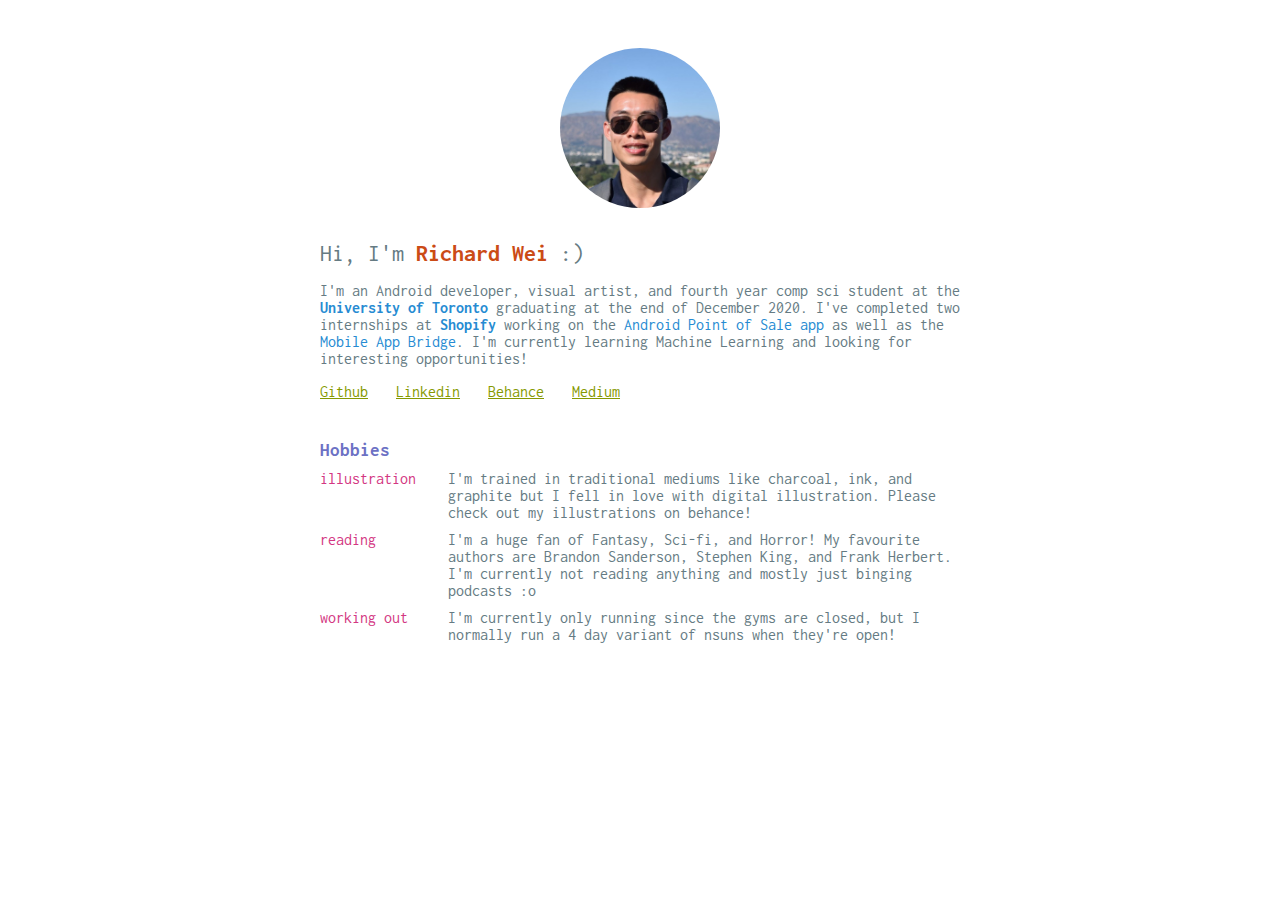
<file: index.html>
<!DOCTYPE html>
<html>
  <head>
    <!-- Compiled and minified CSS -->
    <link rel="stylesheet" href="styles/main.css" />
    <!-- font links -->
    <link
      href="https://fonts.googleapis.com/css?family=Inconsolata&display=swap"
      rel="stylesheet"
    />

    <title>Richard Wei</title>
    <meta name="viewport" content="width=device-width, initial-scale=1.0" />
  </head>
  <!-- the real content -->

  <body id="container">
    <div>
      <img id="profile" src="my_face.jpg" />
    </div>
    <h1>Hi, I'm <span class="bold me">Richard Wei</span> :)</h1>
    <p>
      I'm an Android developer, visual artist, and fourth year comp sci student
      at the
      <span class="bold emphasis">University of Toronto</span> graduating at the 
      end of December 2020. I've completed two internships at 
      <span class="bold emphasis">Shopify</span> working on
      the
      <span class="emphasis">Android Point of Sale app</span>
      as well as the
      <span class="emphasis">Mobile App Bridge</span>. I'm currently learning
      Machine Learning and looking for interesting opportunities!
    </p>

    <div>
      <a class="tab" href="https://github.com/boiledbuns">Github</a>
      <a class="tab" href="https://www.linkedin.com/in/therichardwei/"
        >Linkedin</a
      >
      <a class="tab" href="https://www.behance.net/boiledbuns">Behance</a>
      <a class="tab" href="https://medium.com/@thetower">Medium</a>
    </div>

    <div class="hobby-container">
      <h3 class="hobby-container-title">Hobbies</h3>
      <div class="hobby-row">
        <div class="hobby-title">illustration</div>
        <div class="hobby-body">
          I'm trained in traditional mediums like charcoal, ink, and graphite
          but I fell in love with digital illustration. Please check out my
          illustrations on behance!
        </div>
      </div>
      <div class="hobby-row">
        <div class="hobby-title">reading</div>
        <div class="hobby-body">
          I'm a huge fan of Fantasy, Sci-fi, and Horror! My favourite authors
          are Brandon Sanderson, Stephen King, and Frank Herbert. I'm currently
          not reading anything and mostly just binging podcasts :o
        </div>
      </div>
      <div class="hobby-row">
        <div class="hobby-title">working out</div>
        <div class="hobby-body">
          I'm currently only running since the gyms are closed, but I normally
          run a 4 day variant of nsuns when they're open!
        </div>
      </div>
    </div>
  </body>
  <html></html>
</html>
</file>
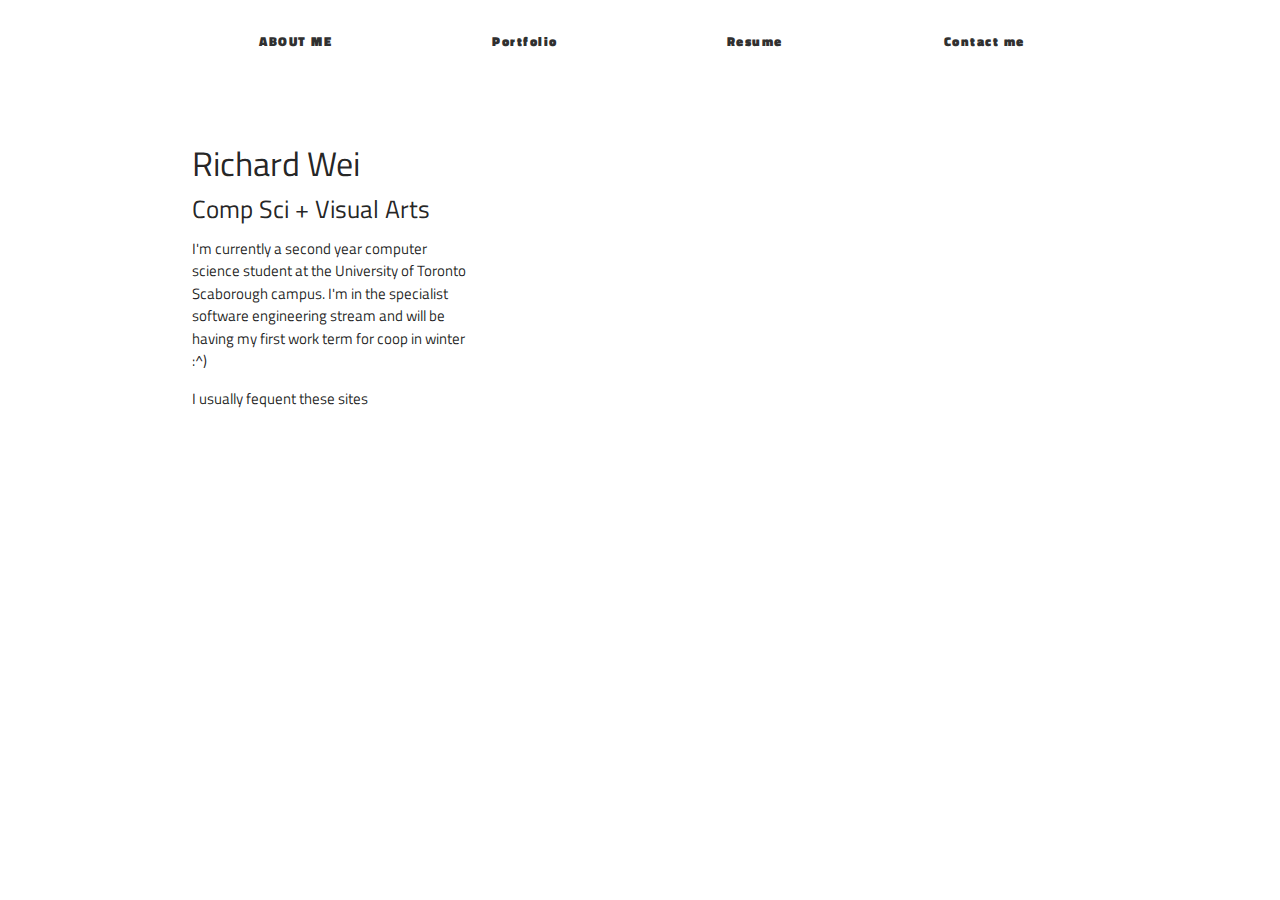
<file: pages/index.html>
<!DOCTYPE html>
<html>
  <head>
    <!-- Latest compiled and minified CSS -->
    <link rel="stylesheet" href="../materialize/css/materialize.css">
    <link rel="stylesheet" href="../css/main.css" />
    <!-- fonts usage -->
    <link href="https://fonts.googleapis.com/css?family=Titillium+Web" rel="stylesheet">
    <link href="https://fonts.googleapis.com/css?family=Open+Sans|Roboto+Condensed" rel="stylesheet">
    <title> Richard Wei </title>
    <!-- necessary component for materialize grid -->
    <meta name="viewport" content="width=device-width, initial-scale=1.0">

  </head>
  <!-- the real content -->
  <body>

    <div class="container">
      <!-- for the navbar
      <ul id="navbar" class="side-nav fixed">
        <center>
          <a href="#"><img id="profile" src="images/myface.jpg"/></a>
          <li><a href="#"> Projects </a></li>
          <li><a href="#"> Portfolio </a></li>
          <li><a href="#"> About me </a></li>
          <li><a href="#"> Contact me </a></li>
        </center>
      </ul>
      -->

      <!-- shitty navbar, no need for an actual navbar-->
      <div class="row pseudo-nav">
        <center>
          <div class="col s6 m3">
            <a href="#" class="nav-options"> ABOUT ME </a>
          </div>
          <div class="col s6 m3">
            <a href="#" class="nav-options"> Portfolio </a>
          </div>
          <div class="col s6 m3">
            <a href="#" class="nav-options"> Resume </a>
          </div>
          <div class="col s6 m3">
            <a href="#" class="nav-options"> Contact me </a>
          </div>
        </center>
      </div>

      <div class="row main-content">
        <!-- left side - text info -->
        <div id="self" class="col m4 s12">
          <h4> Richard Wei </h4>
          <h5> Comp Sci + Visual Arts </h5>
          <p>
            I'm currently a second year computer science student at the University of
            Toronto Scaborough campus. I'm in the specialist software engineering
            stream and will be having my first work term for coop in winter :^)
          </p>

          <p>
            I usually fequent these sites
          </p>

          <!-- links to profiles on other websites
          <div id="icon-panel">
            <a href="https://github.com/13ABEL">
              <img class="responsive-img" src="images/icons/git.png" />
              <p> @13ABEL </p>
            </a>
            <a href="https://www.behance.net/boiledbuns">
              <img class="responsive-img" src="images/icons/behance.png" />
              <p> @boiledbuns </p>
            </a>
            <a href="https://www.instagram.com/therichardwei">
              <img class="responsive-img" src="images/icons/instagram.png"/>
              <p> @therichardwei </p>
            </a>
          </div>
-->
        </div>



      </div>

    <!-- end of the container -->
    </div>

  </body>
<html>
</file>
<file: styles/main.css>
/*
  solarized colors from https://ethanschoonover.com/solarized/  
  $base03:    #002b36;
  $base02:    #073642;
  $base01:    #586e75;
  $base00:    #657b83;
  $base0:     #839496;
  $base1:     #93a1a1;
  $base2:     #eee8d5;
  $base3:     #fdf6e3;
  $yellow:    #b58900;
  $orange:    #cb4b16;
  $red:       #dc322f;
  $magenta:   #d33682;
  $violet:    #6c71c4;
  $blue:      #268bd2;
  $cyan:      #2aa198;
  $green:     #859900;
*/

html {
  background-color: white;
  font-family: 'Inconsolata', monospace;
}

h1 {
  font-size: 150%;
  /* color: #cb4b16;
  color: #b58900; */
  font-weight: normal;
}

#container {
  width : 50%;
  margin: 2rem auto 0 auto;
  padding : 1rem 2rem 1rem 2rem;
  color: #657b83;
}

#profile {
  display: block;
  margin: 0 auto 2em auto; 
  height: 10em;
  border-radius: 50%;
}

.emphasis {
  color: #268bd2;
}

.underline {
  text-decoration: underline;
}

.bold {
  font-weight: bold;
}

.italics {
  font-style: italic;
}

.tab {
  color: #859900;
  margin-right: 20px;
}

.me {
  color: #b58900;
  color: #cb4b16;
}

.hobby-container {
  margin-top: 40px;
  font-style: normal;
}

.hobby-container-title {
  color: #6c71c4;
  margin-bottom: 10px;
}

.hobby-row {
  display: flex;
  flex-wrap: wrap;
}

.hobby-title {
  color: #d33682;
  flex: 20%;
  min-width: 8rem;
}

.hobby-body {
  padding-bottom: 10px;
  flex: 80%;
}

@media screen and (max-width: 600px) {
  html {
    font-size: 1rem;
  }

  h1 {
    font-size: 1.3rem;
  }

  #profile {
    height: 6rem;
  }

  #container {
    width : 85%;
  }
  .hobby-container {
    margin-top: 20px;
  }

  .tab {
    margin-right: 10px;
  }
}
</file>
<file: css/main.css>
html {
  font-family: 'Titillium Web', sans-serif;
}

.pseudo-nav {
  margin: 2em 0em 5em 0em;
  color: black;
}

.nav-options {
  letter-spacing: 0.1rem;
  font-size: 13px;
  font-weight: 800;
  color: #303030;
}

.side-card {
  margin-right: 30px;
  padding: 30px 30px 30px 30px;
  border-radius: 4px;
}

.main-content-card {
  padding: 30px 30px 30px 30px;
}


.icon-panel img {
  float: left;
  height: 24px;
  width: 24px;
  margin: 0px 10px 0px 0px;
}

.icon-panel a {
  color: black;
}
</file>
